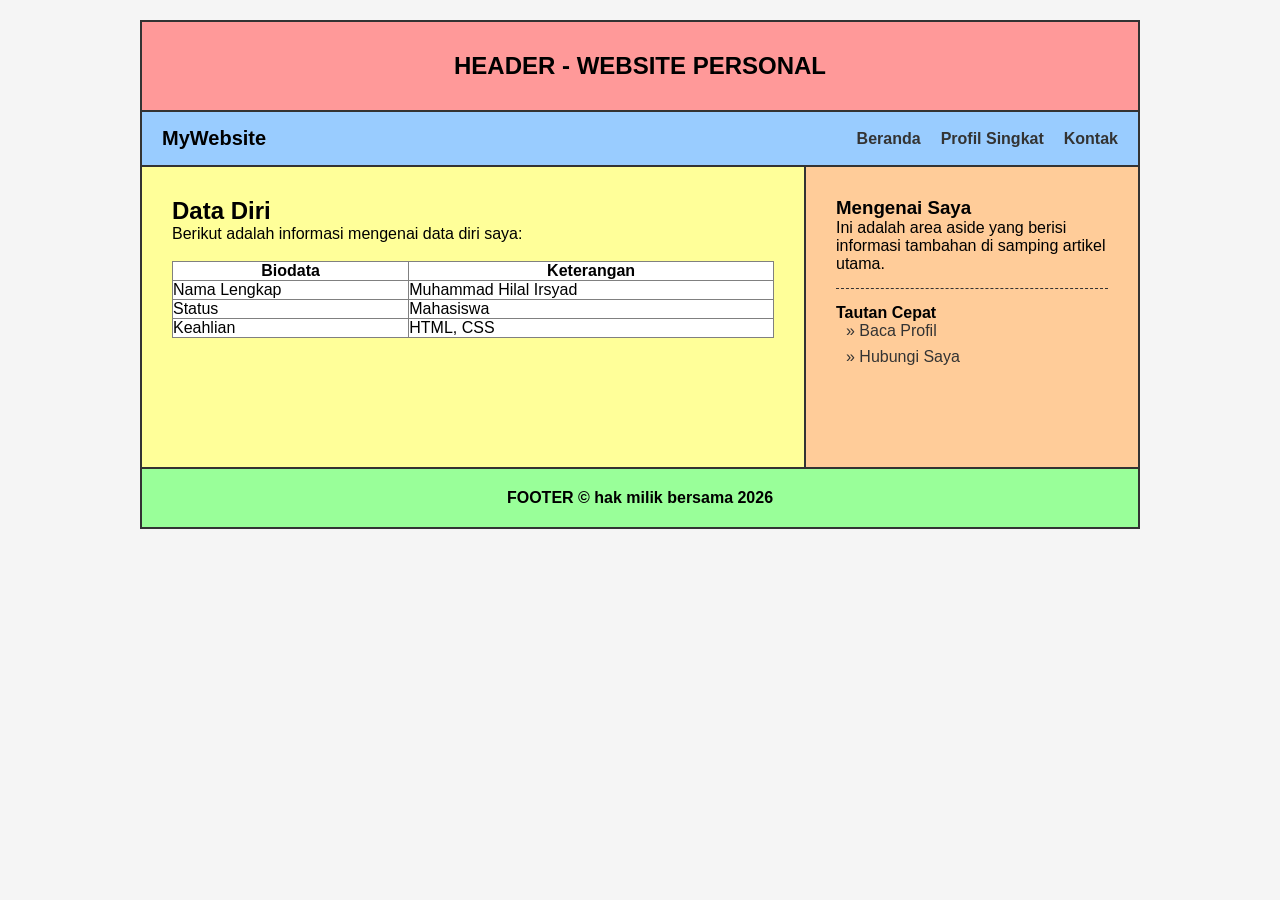
<file: web 1 p3/index.html>
<!DOCTYPE html>
<html lang="id">
<head>
    <meta charset="UTF-8">
    <meta name="viewport" content="width=device-width, initial-scale=1.0">
    <title>Halaman Data Diri</title>
    <link rel="stylesheet" href="style.css">
</head>
<body>

    <div class="container">
        <header>
            HEADER - WEBSITE PERSONAL
        </header>

        <nav>
            <div class="logo">MyWebsite</div>
            <div class="menu">
                <ul>
                    <li><a href="index.html">Beranda</a></li>
                    <li><a href="profil.html">Profil Singkat</a></li>
                    <li><a href="kontak.html">Kontak</a></li>
                </ul>
            </div>
        </nav>

        <section>
            <article>
                <h2>Data Diri</h2>
                <p>Berikut adalah informasi mengenai data diri saya:</p>
                <br>
                <table border="1" cellpadding="8" cellspacing="0" style="width:100%; border-collapse:collapse; background: #fff;">
                    <tr>
                        <th>Biodata</th>
                        <th>Keterangan</th>
                    </tr>
                    <tr>
                        <td>Nama Lengkap</td>
                        <td>Muhammad Hilal Irsyad</td>
                    </tr>
                    <tr>
                        <td>Status</td>
                        <td>Mahasiswa</td>
                    </tr>
                    <tr>
                        <td>Keahlian</td>
                        <td>HTML, CSS</td>
                    </tr>
                </table>
            </article>

            <aside>
                <h3>Mengenai Saya</h3>
                <p>Ini adalah area aside yang berisi informasi tambahan di samping artikel utama.</p>
                
                <div class="side-menu">
                    <h4>Tautan Cepat</h4>
                    <ul>
                        <li><a href="profil.html">&raquo; Baca Profil</a></li>
                        <li><a href="kontak.html">&raquo; Hubungi Saya</a></li>
                    </ul>
                </div>
            </aside>
        </section>

        <footer>
            FOOTER &copy; hak milik bersama 2026
        </footer>
    </div>

</body>
</html>
</file>
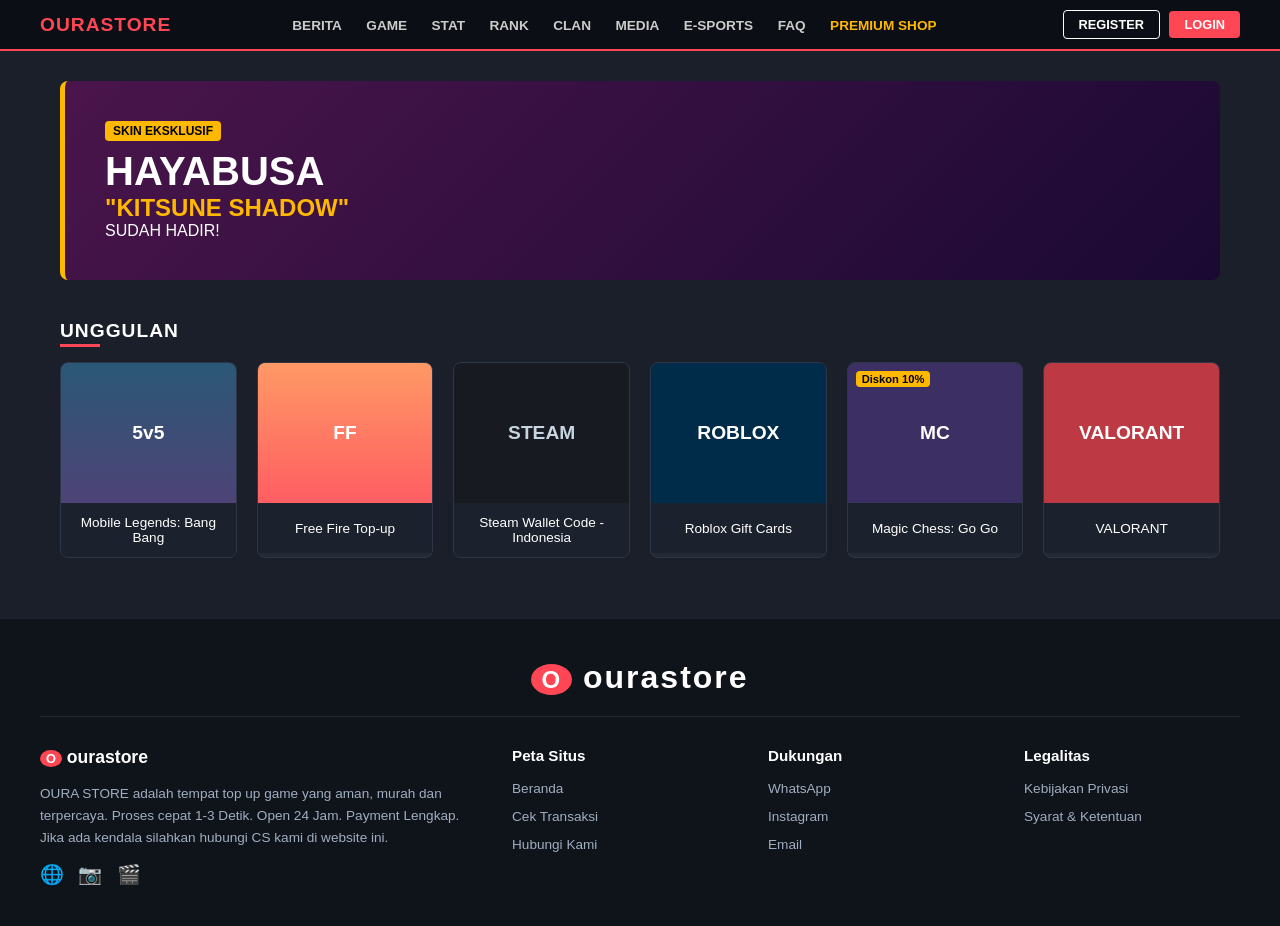
<file: web1.tubes/index.html>
<!DOCTYPE html>
<html lang="id">
<head>
    <meta charset="UTF-8">
    <meta name="viewport" content="width=device-width, initial-scale=1.0">
    <title>Ourastore Clone</title>
    <link rel="stylesheet" href="style.css">
</head>
<body>

    <!-- ================= HEADER / NAVBAR ================= -->
    <header class="navbar">
        <div class="nav-container">
            <div class="logo-brand">OURASTORE</div>
            <nav class="nav-menu">
                <a href="#">BERITA</a>
                <a href="#">GAME</a>
                <a href="#">STAT</a>
                <a href="#">RANK</a>
                <a href="#">CLAN</a>
                <a href="#">MEDIA</a>
                <a href="#">E-SPORTS</a>
                <a href="#">FAQ</a>
                <a href="#" class="premium-shop">PREMIUM SHOP</a>
            </nav>
            <div class="nav-auth">
                <button class="btn-register">REGISTER</button>
                <button class="btn-login">LOGIN</button>
            </div>
        </div>
    </header>

    <!-- ================= BODY / MAIN CONTENT ================= -->
    <main class="main-content">
        <!-- Promo Banner -->
        <section class="promo-banner">
            <div class="banner-content">
                <span class="badge">SKIN EKSKLUSIF</span>
                <h2>HAYABUSA</h2>
                <h3>"KITSUNE SHADOW"</h3>
                <p>SUDAH HADIR!</p>
            </div>
        </section>

        <!-- Product Section -->
        <section class="products-section">
            <h2 class="section-title">UNGGULAN</h2>
            <div class="products-grid">
                <!-- Item 1 -->
                <div class="product-card">
                    <div class="card-img placeholder-ml">5v5</div>
                    <div class="card-info">Mobile Legends: Bang Bang</div>
                </div>
                <!-- Item 2 -->
                <div class="product-card">
                    <div class="card-img placeholder-ff">FF</div>
                    <div class="card-info">Free Fire Top-up</div>
                </div>
                <!-- Item 3 -->
                <div class="product-card">
                    <div class="card-img placeholder-steam">STEAM</div>
                    <div class="card-info">Steam Wallet Code - Indonesia</div>
                </div>
                <!-- Item 4 -->
                <div class="product-card">
                    <div class="card-img placeholder-roblox">ROBLOX</div>
                    <div class="card-info">Roblox Gift Cards</div>
                </div>
                <!-- Item 5 -->
                <div class="product-card relative-card">
                    <span class="discount-tag">Diskon 10%</span>
                    <div class="card-img placeholder-mc">MC</div>
                    <div class="card-info">Magic Chess: Go Go</div>
                </div>
                <!-- Item 6 -->
                <div class="product-card">
                    <div class="card-img placeholder-val">VALORANT</div>
                    <div class="card-info">VALORANT</div>
                </div>
            </div>
        </section>
    </main>

    <!-- ================= FOOTER ================= -->
    <footer class="footer">
        <div class="footer-top">
            <div class="footer-logo">
                <span class="circle-icon">O</span> ourastore
            </div>
        </div>
        <div class="footer-bottom">
            <div class="footer-desc">
                <div class="footer-brand-title"><span class="circle-icon-small">O</span> ourastore</div>
                <p>OURA STORE adalah tempat top up game yang aman, murah dan terpercaya. Proses cepat 1-3 Detik. Open 24 Jam. Payment Lengkap. Jika ada kendala silahkan hubungi CS kami di website ini.</p>
                <div class="social-icons">
                    <span>🌐</span>
                    <span>📷</span>
                    <span>🎬</span>
                </div>
            </div>
            <div class="footer-links">
                <h4>Peta Situs</h4>
                <ul>
                    <li><a href="#">Beranda</a></li>
                    <li><a href="#">Cek Transaksi</a></li>
                    <li><a href="#">Hubungi Kami</a></li>
                </ul>
            </div>
            <div class="footer-links">
                <h4>Dukungan</h4>
                <ul>
                    <li><a href="#">WhatsApp</a></li>
                    <li><a href="#">Instagram</a></li>
                    <li><a href="#">Email</a></li>
                </ul>
            </div>
            <div class="footer-links">
                <h4>Legalitas</h4>
                <ul>
                    <li><a href="#">Kebijakan Privasi</a></li>
                    <li><a href="#">Syarat & Ketentuan</a></li>
                </ul>
            </div>
        </div>
    </footer>

</body>
</html>
</file>
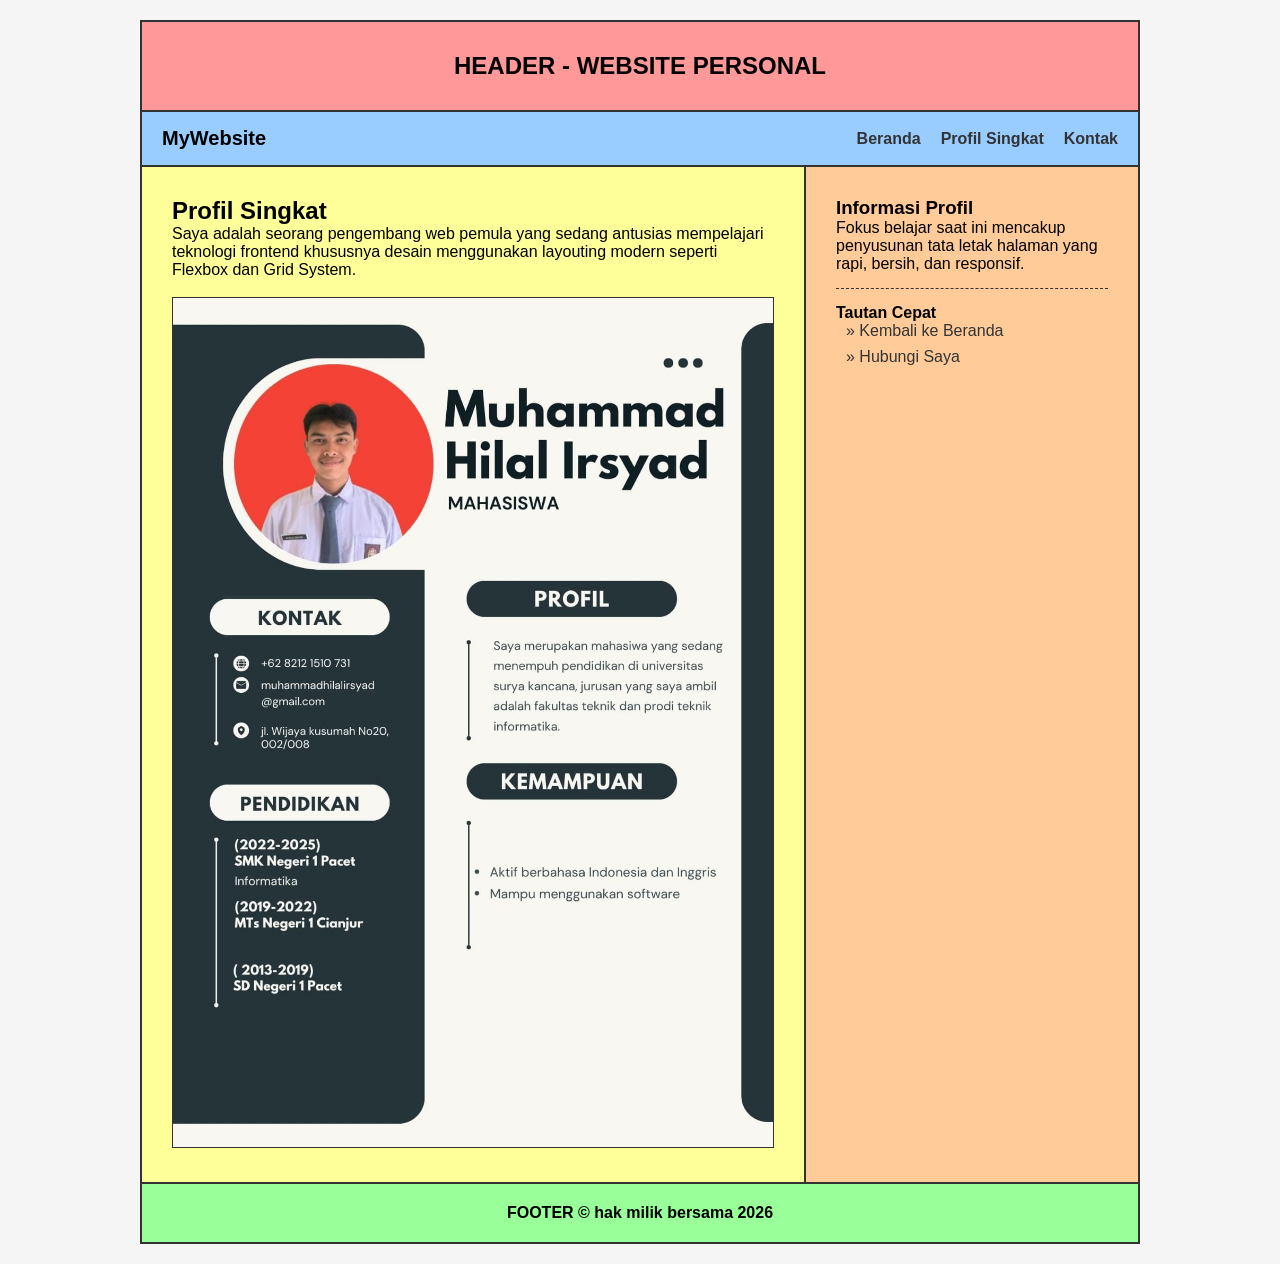
<file: web 1 p3/kontak.html>
<!DOCTYPE html>
<html lang="id">
<head>
    <meta charset="UTF-8">
    <meta name="viewport" content="width=device-width, initial-scale=1.0">
    <title>Halaman Profil</title>
    <link rel="stylesheet" href="style.css">
</head>
<body>

    <div class="container">
        <header>
            HEADER - WEBSITE PERSONAL
        </header>

        <nav>
            <div class="logo">MyWebsite</div>
            <div class="menu">
                <ul>
                    <li><a href="index.html">Beranda</a></li>
                    <li><a href="profil.html">Profil Singkat</a></li>
                    <li><a href="kontak.html">Kontak</a></li>
                </ul>
            </div>
        </nav>

        <section>
            <article>
                <h2>Profil Singkat</h2>
                <p>Saya adalah seorang pengembang web pemula yang sedang antusias mempelajari teknologi frontend khususnya desain menggunakan layouting modern seperti Flexbox dan Grid System.</p>
                <br>
                <img src="WhatsApp Image 2026-10-22 at 19.03.10.jpeg" style="max-width:100%; height:auto; border: 1px solid #333;">
            </article>

            <aside>
                <h3>Informasi Profil</h3>
                <p>Fokus belajar saat ini mencakup penyusunan tata letak halaman yang rapi, bersih, dan responsif.</p>
                <div class="side-menu">
                    <h4>Tautan Cepat</h4>
                    <ul>
                        <li><a href="index.html">&raquo; Kembali ke Beranda</a></li>
                        <li><a href="kontak.html">&raquo; Hubungi Saya</a></li>
                    </ul>
                </div>
            </aside>
        </section>

        <footer>
            FOOTER &copy; hak milik bersama 2026
        </footer>
    </div>

</body>
</html>
</file>
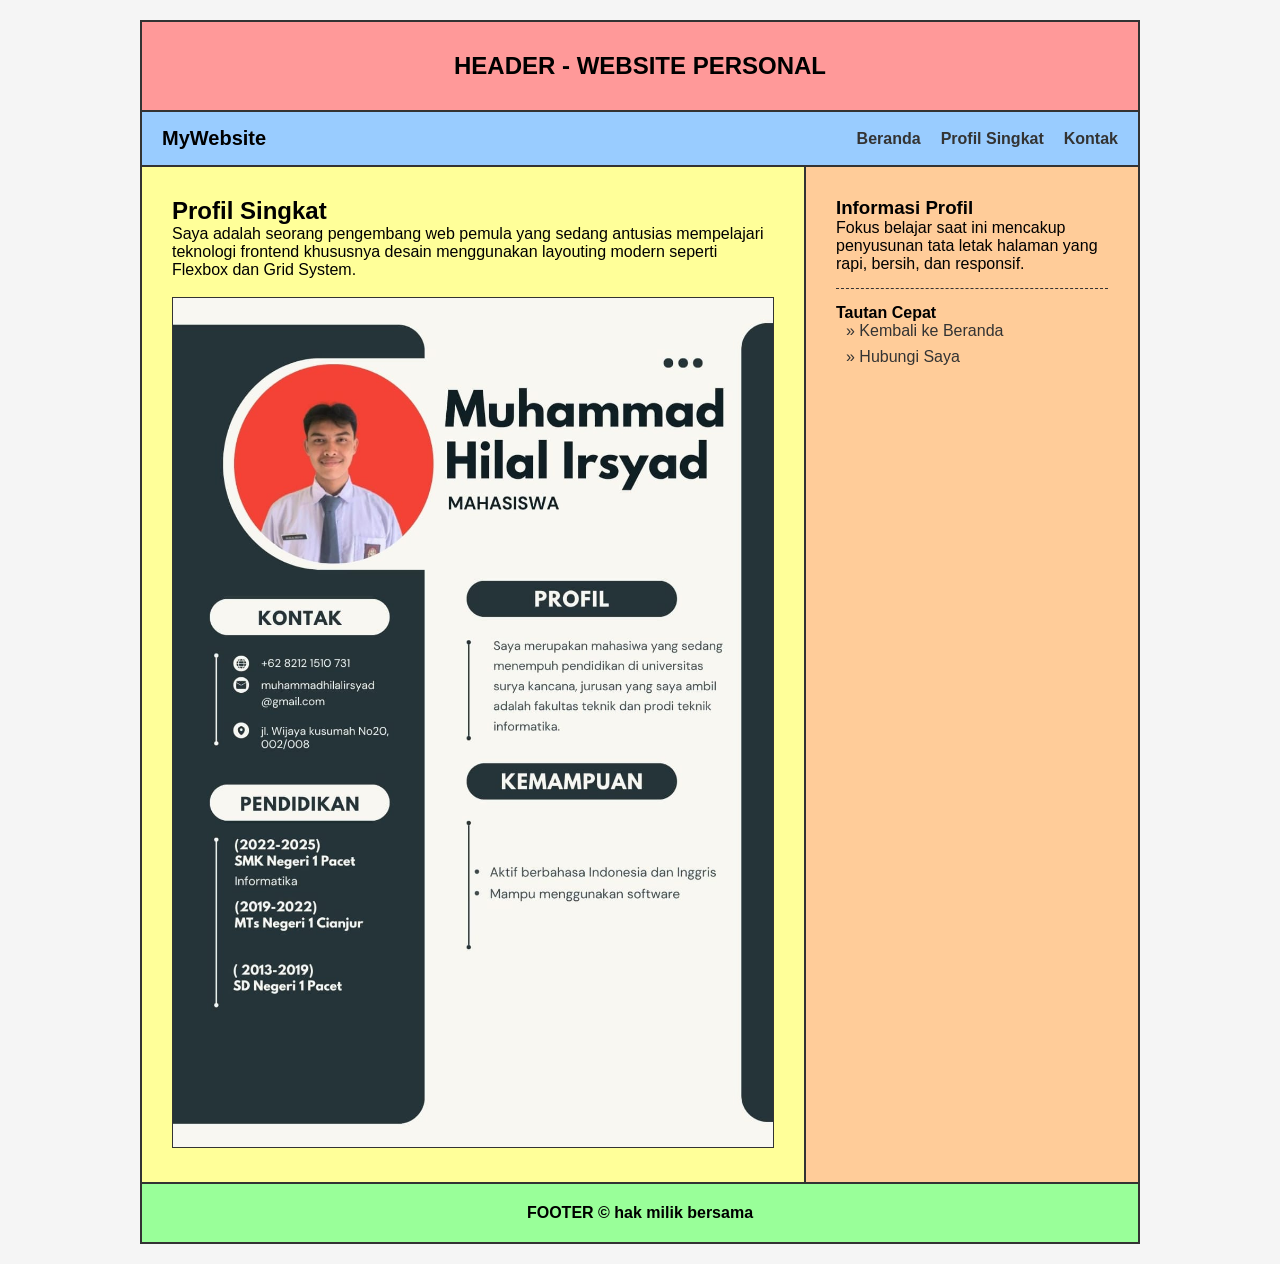
<file: web 1 p3/profil.html>
<!DOCTYPE html>
<html lang="id">
<head>
    <meta charset="UTF-8">
    <meta name="viewport" content="width=device-width, initial-scale=1.0">
    <title>Halaman Profil</title>
    <link rel="stylesheet" href="style.css">
</head>
<body>

    <div class="container">
        <header>
            HEADER - WEBSITE PERSONAL
        </header>

        <nav>
            <div class="logo">MyWebsite</div>
            <div class="menu">
                <ul>
                    <li><a href="index.html">Beranda</a></li>
                    <li><a href="profil.html">Profil Singkat</a></li>
                    <li><a href="kontak.html">Kontak</a></li>
                </ul>
            </div>
        </nav>

        <section>
            <article>
                <h2>Profil Singkat</h2>
                <p>Saya adalah seorang pengembang web pemula yang sedang antusias mempelajari teknologi frontend khususnya desain menggunakan layouting modern seperti Flexbox dan Grid System.</p>
                <br>
                <img src="WhatsApp Image 2026-10-22 at 19.03.10.jpeg" style="max-width:100%; height:auto; border: 1px solid #333;">
            </article>

            <aside>
                <h3>Informasi Profil</h3>
                <p>Fokus belajar saat ini mencakup penyusunan tata letak halaman yang rapi, bersih, dan responsif.</p>
                <div class="side-menu">
                    <h4>Tautan Cepat</h4>
                    <ul>
                        <li><a href="index.html">&raquo; Kembali ke Beranda</a></li>
                        <li><a href="kontak.html">&raquo; Hubungi Saya</a></li>
                    </ul>
                </div>
            </aside>
        </section>

        <footer>
            FOOTER &copy; hak milik bersama
        </footer>
    </div>

</body>
</html>
</file>
<file: web 1 p3/style.css>
* {
    box-sizing: border-box;
    margin: 0;
    padding: 0;
    font-family: Arial, sans-serif;
}

body {
    padding: 20px;
    background-color: #f5f5f5;
}

.container {
    max-width: 1000px;
    margin: 0 auto;
    border: 2px solid #333;
    background-color: #ffffff;
}


header {
    background-color: #ff9999;
    padding: 30px;
    text-align: center;
    font-weight: bold;
    font-size: 24px;
    border-bottom: 2px solid #333;
}

nav {
    background-color: #99ccff;
    display: flex;
    justify-content: space-between;
    align-items: center;
    padding: 15px 20px;
    border-bottom: 2px solid #333;
}

.logo {
    font-weight: bold;
    font-size: 20px;
}

.menu ul {
    list-style: none;
    display: flex;
    gap: 20px;
}

.menu ul li a {
    text-decoration: none;
    color: #333;
    font-weight: bold;
}

.menu ul li a:hover {
    color: #0044cc;
}

section {
    background-color: #e6e6e6;
    display: grid;
    grid-template-columns: 2fr 1fr;
    border-bottom: 2px solid #333;
}

/* Article */
article {
    background-color: #ffff99;
    padding: 30px;
    border-right: 2px solid #333;
    min-height: 300px;
}

/* Aside */
aside {
    background-color: #ffcc99; 
    padding: 30px;
}

/* Footer */
footer {
    background-color: #99ff99; 
    padding: 20px;
    text-align: center;
    font-weight: bold;
    border-top: none;
}

.side-menu {
    margin-top: 15px;
    padding-top: 15px;
    border-top: 1px dashed #333;
}

.side-menu ul {
    list-style: none;
    padding-left: 10px;
}

.side-menu ul li {
    margin-bottom: 8px;
}

.side-menu ul li a {
    text-decoration: none;
    color: #333;
}
</file>
<file: web1.tubes/style.css>
/* Reset Dasar */
* {
    margin: 0;
    padding: 0;
    box-sizing: border-box;
    font-family: 'Segoe UI', Tahoma, Geneva, Verdana, sans-serif;
}

body {
    background-color: #1a1f29;
    color: #ffffff;
}

/* ================= HEADER / NAVBAR ================= */
.navbar {
    background-color: #0b0e14;
    border-bottom: 2px solid #ff4655;
    padding: 10px 20px;
}

.nav-container {
    max-width: 1200px;
    margin: 0 auto;
    display: flex;
    align-items: center;
    justify-content: space-between;
}

.logo-brand {
    font-weight: bold;
    color: #ff4655;
    font-size: 1.2rem;
    letter-spacing: 1px;
}

.nav-menu a {
    color: #cccccc;
    text-decoration: none;
    font-size: 0.85rem;
    font-weight: 600;
    margin: 0 10px;
    transition: color 0.2s;
}

.nav-menu a:hover {
    color: #ffffff;
}

.nav-menu a.premium-shop {
    color: #ffb800;
}

.nav-auth button {
    padding: 6px 15px;
    font-size: 0.8rem;
    font-weight: bold;
    border: none;
    border-radius: 4px;
    cursor: pointer;
    margin-left: 5px;
}

.btn-register {
    background-color: transparent;
    color: #ffffff;
    border: 1px solid #ffffff !important;
}

.btn-login {
    background-color: #ff4655;
    color: #ffffff;
}

/* ================= BODY / MAIN CONTENT ================= */
.main-content {
    max-width: 1200px;
    margin: 30px auto;
    padding: 0 20px;
}

/* Banner Promo */
.promo-banner {
    background: linear-gradient(135deg, #4a154b, #1a0933);
    border-radius: 8px;
    padding: 40px;
    margin-bottom: 40px;
    border-left: 5px solid #ffb800;
    position: relative;
    overflow: hidden;
}

.banner-content .badge {
    background-color: #ffb800;
    color: #000;
    padding: 3px 8px;
    font-size: 0.75rem;
    font-weight: bold;
    border-radius: 4px;
}

.banner-content h2 {
    font-size: 2.5rem;
    margin-top: 10px;
    color: #ffffff;
}

.banner-content h3 {
    color: #ffb800;
    font-size: 1.5rem;
}

/* Bagian Grid Produk */
.section-title {
    font-size: 1.2rem;
    margin-bottom: 20px;
    letter-spacing: 1px;
    position: relative;
    display: inline-block;
}

.section-title::after {
    content: '';
    position: absolute;
    bottom: -5px;
    left: 0;
    width: 40px;
    height: 3px;
    background-color: #ff4655;
}

.products-grid {
    display: grid;
    grid-template-columns: repeat(auto-fill, minmax(160px, 1fr));
    gap: 20px;
}

.product-card {
    background-color: #232a36;
    border-radius: 8px;
    overflow: hidden;
    text-align: center;
    transition: transform 0.2s;
    cursor: pointer;
    border: 1px solid #2d3748;
}

.product-card:hover {
    transform: translateY(-5px);
}

.card-img {
    height: 140px;
    display: flex;
    align-items: center;
    justify-content: center;
    font-weight: bold;
    font-size: 1.2rem;
}

/* Placeholder Warna Background Kartu (Ganti dengan gambar asli nanti) */
.placeholder-ml { background: linear-gradient(to bottom, #2b5876, #4e4376); }
.placeholder-ff { background: linear-gradient(to bottom, #ff9966, #ff5e62); }
.placeholder-steam { background: #171a21; color: #c7d5e0; }
.placeholder-roblox { background: #002b49; }
.placeholder-mc { background: #3b2f63; }
.placeholder-val { background: #bd3944; }

.card-info {
    padding: 12px 8px;
    font-size: 0.85rem;
    font-weight: 500;
    min-height: 50px;
    display: flex;
    align-items: center;
    justify-content: center;
    background-color: #1c222d;
}

.relative-card {
    position: relative;
}

.discount-tag {
    position: absolute;
    top: 8px;
    left: 8px;
    background-color: #ffb800;
    color: #000;
    font-size: 0.7rem;
    font-weight: bold;
    padding: 2px 6px;
    border-radius: 4px;
    z-index: 10;
}

/* ================= FOOTER ================= */
.footer {
    background-color: #0f131a;
    padding: 40px 20px;
    margin-top: 60px;
    border-top: 1px solid #1c222d;
}

.footer-top {
    max-width: 1200px;
    margin: 0 auto 30px auto;
    text-align: center;
    border-bottom: 1px solid #232a36;
    padding-bottom: 20px;
}

.footer-logo {
    font-size: 2rem;
    font-weight: bold;
    letter-spacing: 2px;
}

.circle-icon {
    background-color: #ff4655;
    border-radius: 50%;
    padding: 2px 10px;
    font-size: 1.5rem;
}

.footer-bottom {
    max-width: 1200px;
    margin: 0 auto;
    display: grid;
    grid-template-columns: 2fr 1fr 1fr 1fr;
    gap: 40px;
}

.footer-brand-title {
    font-weight: bold;
    margin-bottom: 15px;
    font-size: 1.1rem;
}

.circle-icon-small {
    background-color: #ff4655;
    border-radius: 50%;
    padding: 1px 6px;
    font-size: 0.8rem;
}

.footer-desc p {
    font-size: 0.85rem;
    color: #a0aec0;
    line-height: 1.6;
    margin-bottom: 15px;
}

.social-icons span {
    margin-right: 10px;
    cursor: pointer;
    font-size: 1.2rem;
}

.footer-links h4 {
    font-size: 0.95rem;
    margin-bottom: 15px;
    color: #ffffff;
}

.footer-links ul {
    list-style: none;
}

.footer-links ul li {
    margin-bottom: 10px;
}

.footer-links ul li a {
    color: #a0aec0;
    text-decoration: none;
    font-size: 0.85rem;
    transition: color 0.2s;
}

.footer-links ul li a:hover {
    color: #ffffff;
}

/* Responsif Mobile basik */
@media (max-width: 768px) {
    .nav-menu { display: none; }
    .footer-bottom { grid-template-columns: 1fr; gap: 20px; }
}
</file>
